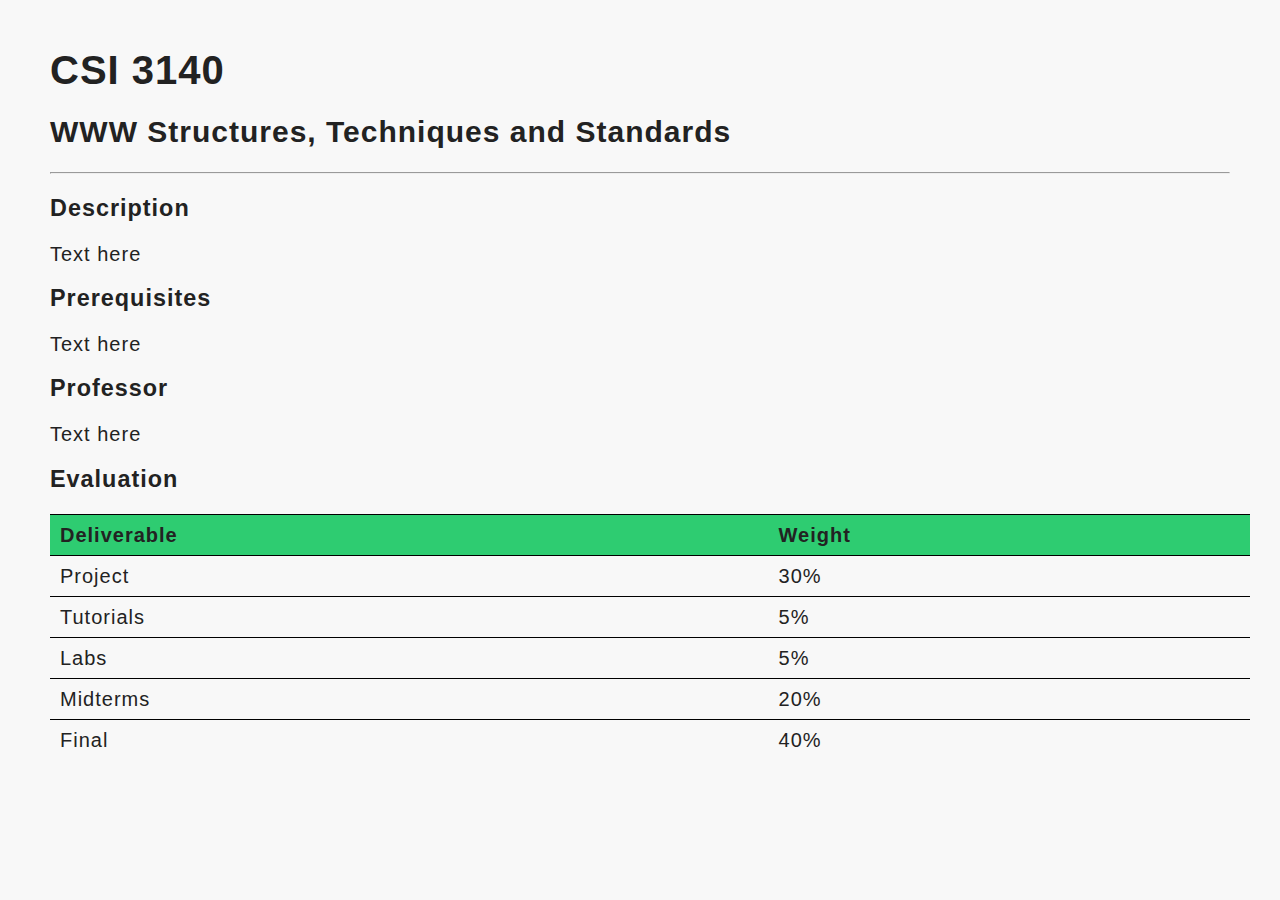
<file: lab03/course-webpage/index.html>
<!DOCTYPE html>
<html>

<head>
    <title>CSI 3140</title>
    <meta charset="utf-8" />
    <meta http-equiv="Content-type" content="text/html; charset=utf-8" />
    <meta name="viewport" content="width=device-width, initial-scale=1" />
    <link href="styles.css" rel="stylesheet">
</head>

<body>
    <h1>CSI 3140</h1>
    <h2>WWW Structures, Techniques and Standards</h2>

    <hr>

    <h3>Description</h3>
    <p>Text here</p>

    <h3>Prerequisites</h3>
    <p>Text here</p>

    <h3>Professor</h3>
    <p>Text here</p>

    <h3>Evaluation</h3>
    <table class="table-evaluation">
        <tbody>
            <tr>
                <th>Deliverable</th>
                <th>Weight</th>
            </tr>
            <tr>
                <td>Project</td>
                <td>30%</td>
            </tr>
            <tr>
                <td>Tutorials</td>
                <td>5%</td>
            </tr>
            <tr>
                <td>Labs</td>
                <td>5%</td>
            </tr>
            <tr>
                <td>Midterms</td>
                <td>20%</td>
            </tr>
            <tr>
                <td>Final</td>
                <td>40%</td>
            </tr>
        </tbody>
    </table>

</body>
</html>
</file>
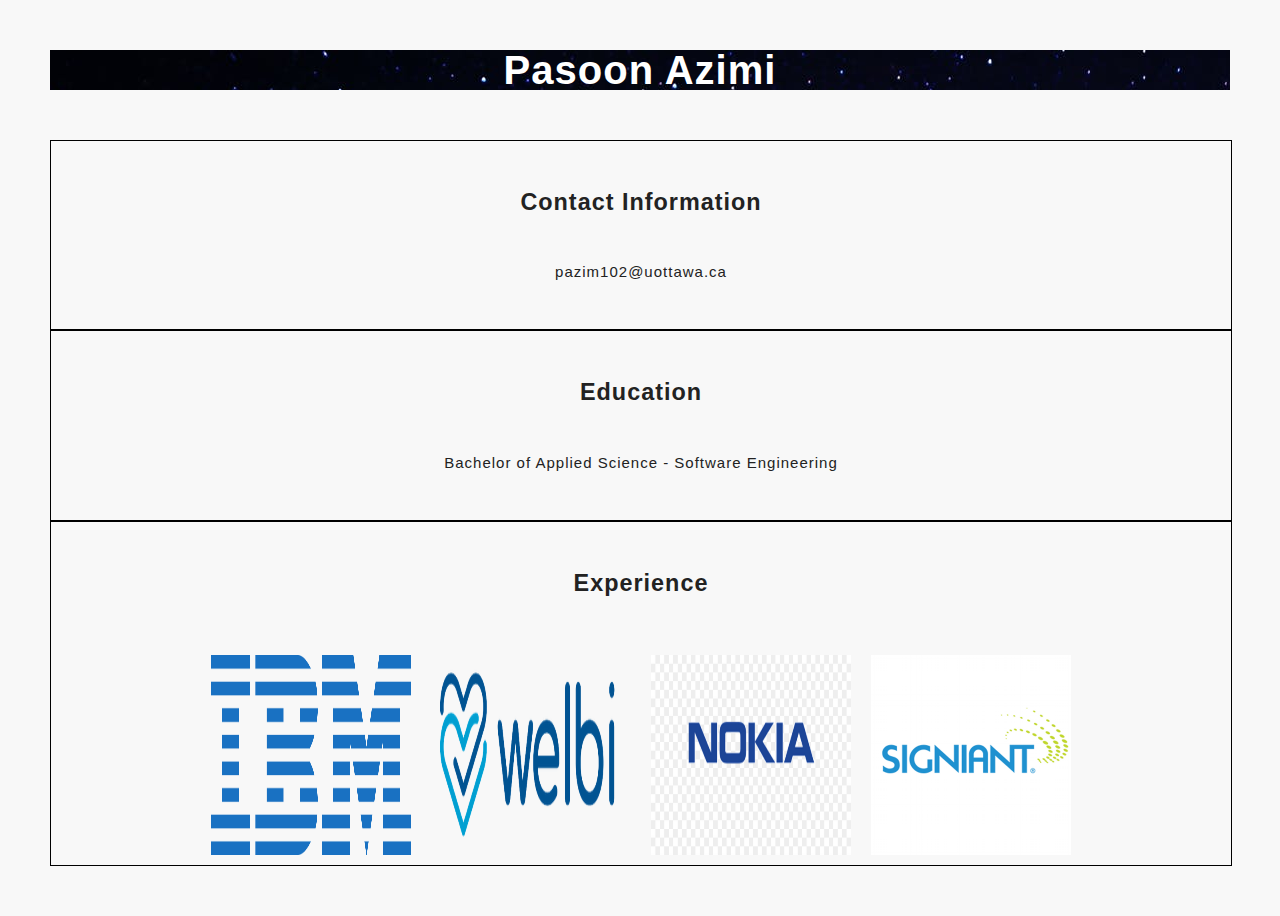
<file: lab03/portfolio/index.html>
<!DOCTYPE html>
<html>

<head>
    <title>My Portfolio</title>
    <meta charset="utf-8" />
    <meta http-equiv="Content-type" content="text/html; charset=utf-8" />
    <meta name="viewport" content="width=device-width, initial-scale=1" />
    <link href="styles.css" rel="stylesheet">
</head>

<body>
    <div class="main">
        <h1>Pasoon Azimi</h1>
    </div>

    <div class="contact">
        <h3>Contact Information</h3>
        <p>pazim102@uottawa.ca</p>
    </div>

    <div class="education">
        <h3>Education</h3>
        <p>Bachelor of Applied Science - Software Engineering</p>
    </div>

    <div class="experience">
        <h3>Experience</h3>
        <div class="images"> 
            <img src='./images/ibm.png'>
            <img src='./images/welbi.png'>
            <img src='./images/nokia.jpg'>
            <img src='./images/signiant.png'>
        </div>
    </div>

</body>
</html>
</file>
<file: lab03/course-webpage/styles.css>
body {
    margin: 50px;
    font-family: Arial, sans-serif;
    font-size: 20px;
    letter-spacing: -1px;
    line-height: 1;
    color: #222222;
    background-color: #F8F8F8;
    letter-spacing: 1px;
  }

  .table-evaluation {
    width: 1200px;
    border-collapse: collapse;
  }
  
  .table-evaluation tr th {
    background-color: #2ECC71;
  }
  
  .table-evaluation tr th, .table-evaluation tr td {
    border-top: 1px solid black;
    padding: 10px;
    text-align: left;
  }
</file>
<file: lab03/portfolio/styles.css>
body {
    margin: 50px;
    font-family: Arial, sans-serif;
    font-size: 20px;
    letter-spacing: -1px;
    line-height: 1;
    color: #222222;
    background-color: #F8F8F8;
    letter-spacing: 1px;
  }

  h1,h2,h3,h4,h5,h6,p {
    text-align: center;
    margin: 50px;
  }

  h1 {
    color: white;
  }

  p {
    font-size: 15px;
  }

  div {
    width: 100%;
  }

  img {
    height: auto;
    width: 200px;
    margin: 10px;
  }

  .main{
    background-image: url("./images/space.jpeg");
    height: auto;
    width: 100%;
  }

  .contact{
    border: 1px solid black
  }

  .education{
    border: 1px solid black
  }

  .experience{
    border: 1px solid black;
    display: flex;
    justify-content: center;
    flex-direction: column;
  }

  .images{
    display: flex;
    justify-content: center;
  }
</file>
